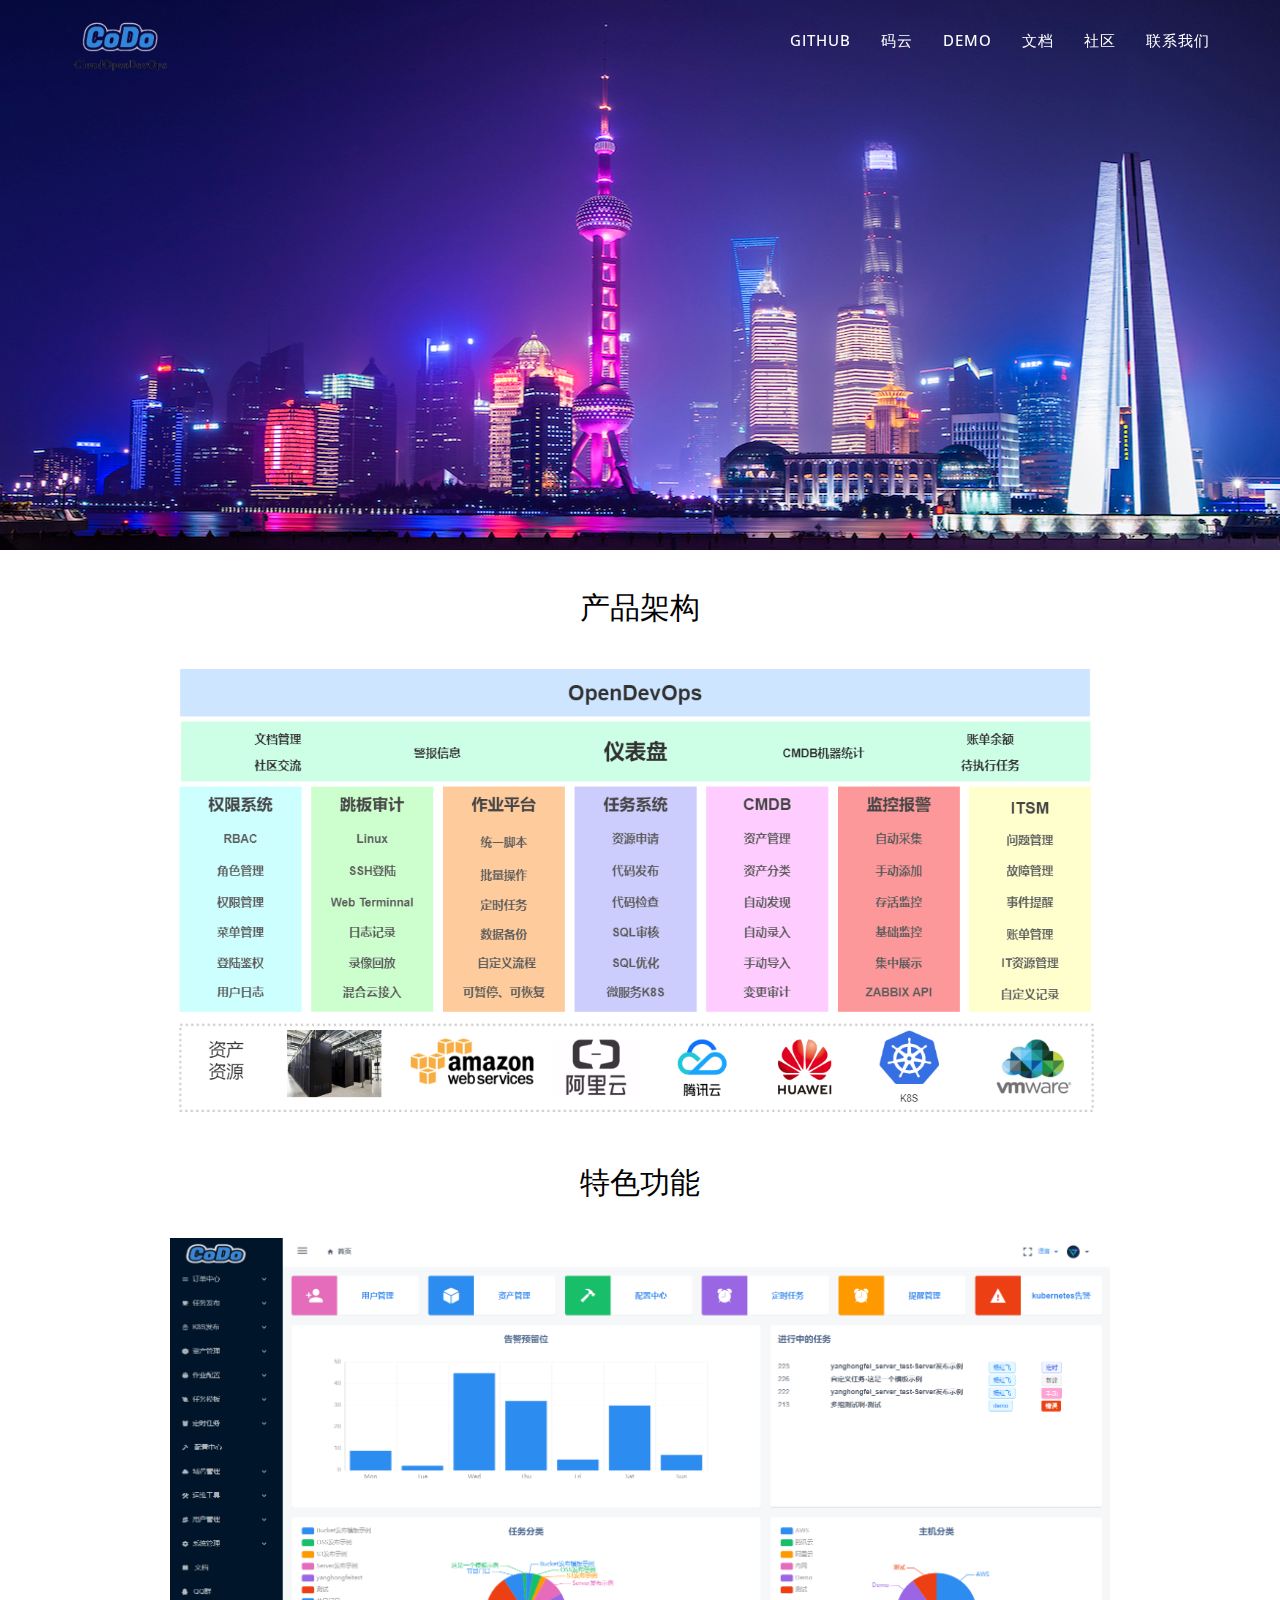
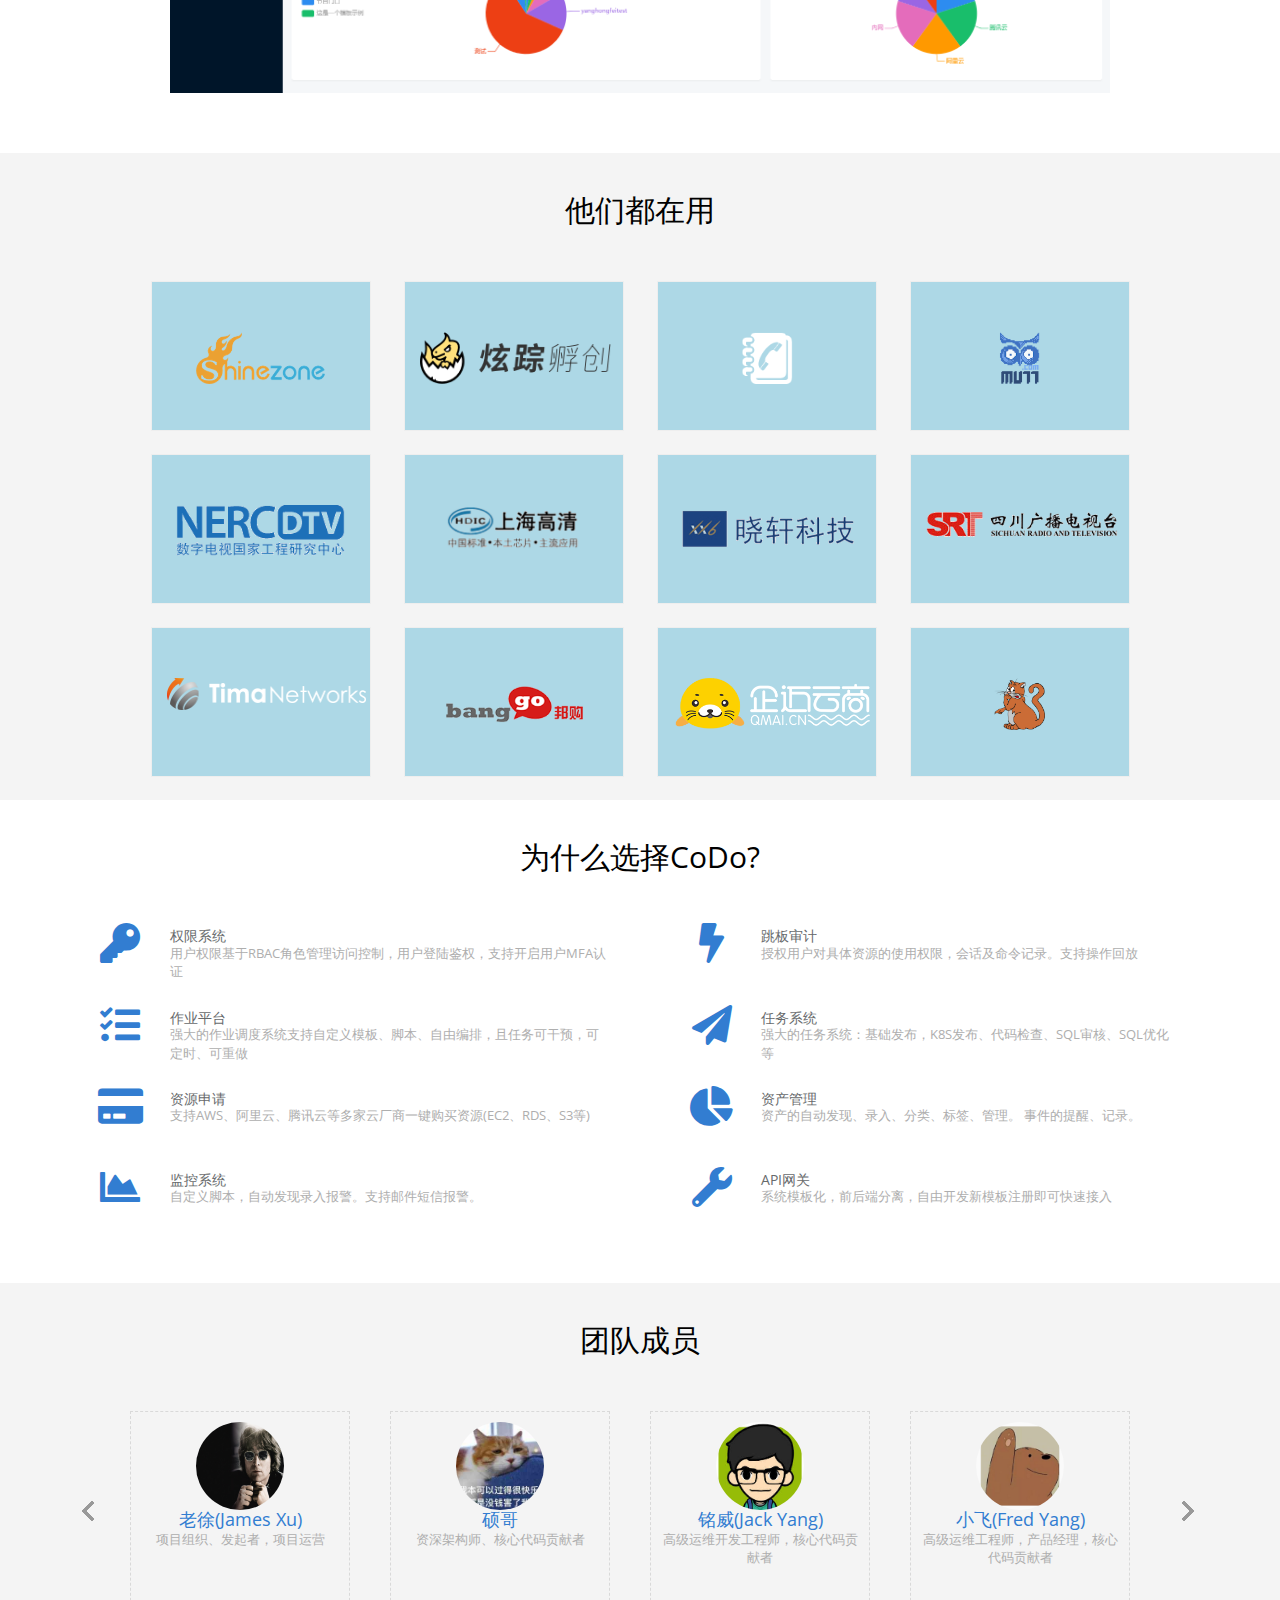
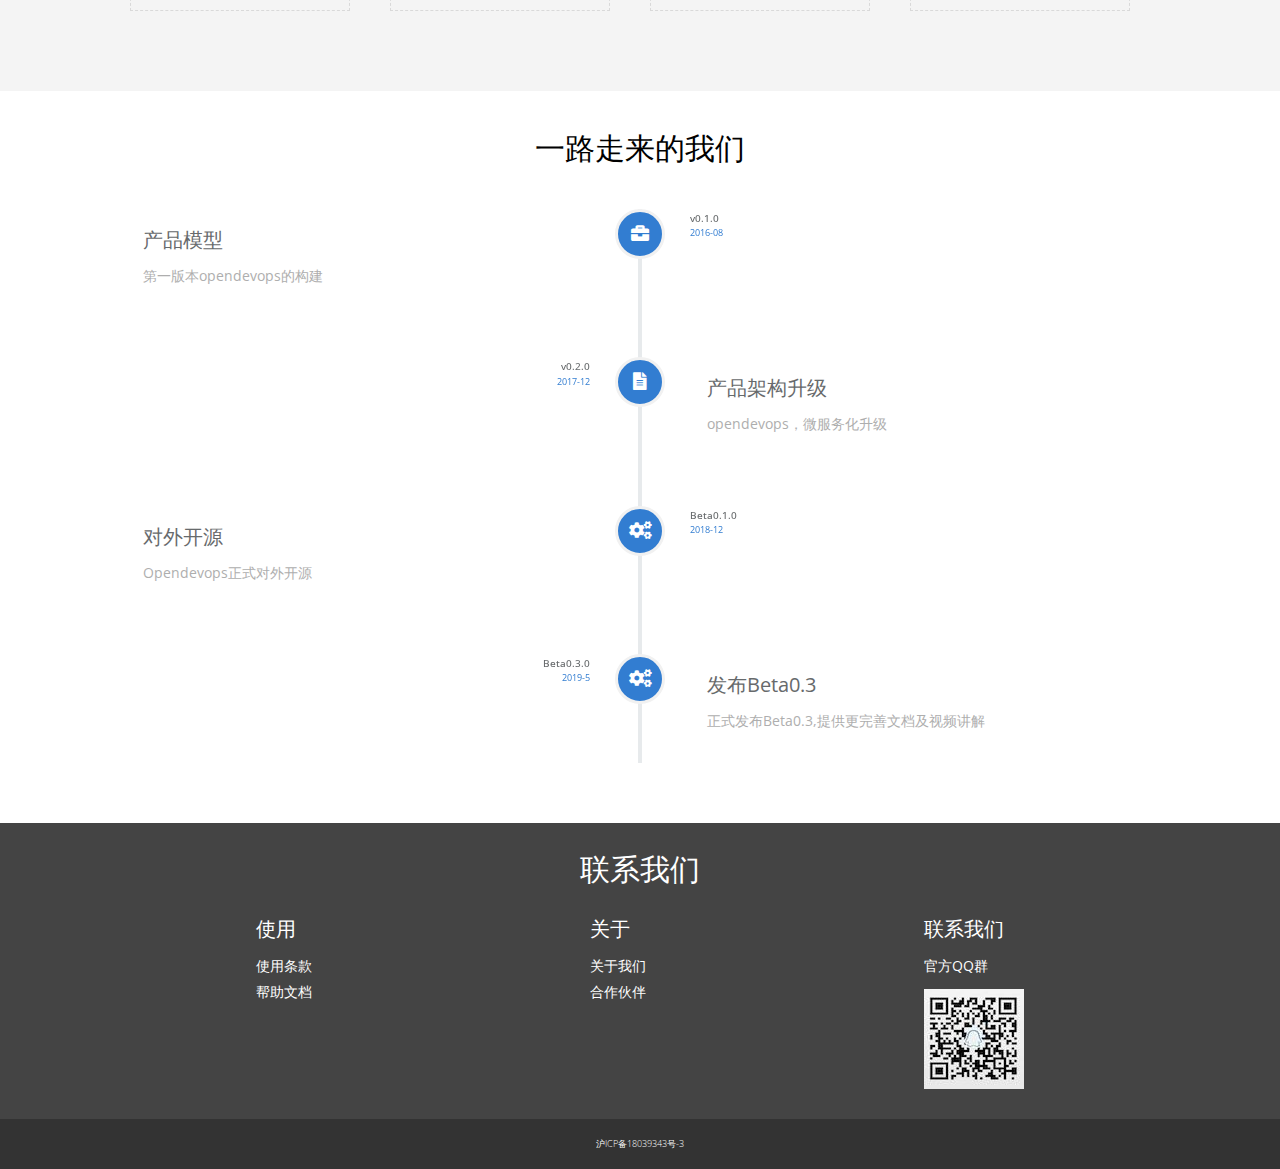
<file: index.html>
<!DOCTYPE html>
<html>
	<head>
		<meta charset="UTF-8">
		<meta http-equiv="content-type" content="text/html"/>
		<meta http-equiv="X-UA-Compatible" content="IE=Edge,chrome=1">
		<meta name="keywords" content="CODO, opendevops">
		<meta name="viewport" content="width=device-width, initial-scale=1">
		<link rel="shortcut icon" href='./images/favicon.ico' type="image/x-icon"/>
		<link rel="bookmark" href='./images/favicon.ico' type="image/x-icon"/>

		<title>CoDo</title>

		<link rel="stylesheet" href="./css/bootstrap.min.css" />
		<link rel="stylesheet" href="./css/font-awesome.min.css" />
		<link rel="stylesheet" href="./css/all.min.css" />
		<link rel="stylesheet" href="./css/base.css" />
        <link rel="stylesheet" href="./css/header.css">
		<link rel="stylesheet" href="./css/style.css" />
        <link rel="stylesheet" href="./css/footer.css">
        <script>
            let _hmt = _hmt || [];
            (function() {
                let hm = document.createElement("script");
                hm.src = "https://hm.baidu.com/hm.js?0196d78a92d9b0ae775db59538ab7f50";
                let s = document.getElementsByTagName("script")[0];
                s.parentNode.insertBefore(hm, s);
            })();
        </script>

	</head>

	<body>
        <header id="header"></header>
        <!--产品架构-->
        <section id="framework" class="text-center">
            <h1>产品架构</h1>
            <a href="https://raw.githubusercontent.com/opendevops-cn/opendevops/master/docs/source/_static/images/project_arch.png" target="_blank">
            	<img src="./images/framework.png"/>
            </a>
            
        </section>        
        <!--特色功能-->
		<section id="features" class="text-center" >
            <h1>特色功能</h1>
            <a href="https://raw.githubusercontent.com/opendevops-cn/opendevops/master/docs/source/_static/images/codo_index.png" target="_blank">
            	<img src="./images/feature_beta0.3.png"/>
            </a>
		</section>
        <!--合作伙伴-->
		<section id="customer" class="gray-section team">
        	    <div class="container">
        	        <div class="row m-b-lg">
        	            <div class="col-lg-12 text-center">
        	                <h1>他们都在用</h1>
        	            </div>
        	        </div>   
        	        <div class="row text-center" >
        	            <div class="col-sm-3">
                            <div class="col-md-12 case-case-one">
                            <div class="content-wrap">
                                <div class="entry-title featured-image">
                                    <p style=" font-size:  22px;color:  white;margin-bottom: 10px;margin-top: 20px;">
                                        炫踪网络
                                    </p>
                                    <p class="fs12 tl" style=" color: white;padding: 0 15px;margin-top: 0px;inline-size: unset;">
                                       全球领先的游戏开发商&发行商
                                    </p>
                                </div>
                            </div>
                            <div class="col-md-12 case-case-two">
                                <img src="./images/shinezone.png" class="case-case-image">
                            </div>
                        </div>
                    </div>
        	            <div class="col-sm-3">
        	                <div class="col-md-12 case-case-one">
                            <div class="content-wrap">
                                <div class="entry-title featured-image">
                                    <p style=" font-size:  22px;color:  white;margin-bottom: 10px;margin-top: 20px;">
                                        炫踪孵创
                                    </p>
                                    <p class="fs12 tl" style=" color: white;padding: 0 15px;margin-top: 0px;inline-size: unset;">
                                       专注于游戏研发、孵化和发行业务
                                    </p>
                                </div>
                            </div>
                            <div class="col-md-12 case-case-two">
                                <img src="./images/szfuchuang.png" class="case-case-image">
                            </div>
                        </div>
	                </div>
        	            <div class="col-sm-3">
        	                <div class="col-md-12 case-case-one">
        	                    <div class="content-wrap">
        	                        <div class="entry-title featured-image">
        	                            <p class="fs22" style="color:  white;margin-bottom: 10px;margin-top: 20px;">
        	                                到源
        	                            </p>
        	                            <p class="fs12 tl" style="color: white;padding: 0 15px;margin-top: 0px;inline-size: unset;">
        	                                到源(上海)网络科技有限公司
        	                            </p>
        	                        </div>
        	                    </div>
        	                    <div class="col-md-12 case-case-two">
        	                        <img src="./images/daoyuan.png" class="case-case-image">
        	                    </div>
        	                </div>
        	            </div>
        	            <div class="col-sm-3">
        	                <div class="col-md-12 case-case-one">
        	                    <div class="content-wrap">
        	                        <div class="entry-title featured-image">
        	                            <p style=" font-size:  22px;color:  white;margin-bottom: 10px;margin-top: 20px;">
        	                                木七七
        	                            </p>
        	                            <p style="
        	                               font-size: 12px;color: white;text-align: left;padding: 0 15px;margin-top: 0px;inline-size: unset;">
        	                                致力于为世界带来有趣和创新的手机游戏
        	                            </p>
        	                        </div>
        	                    </div>
        	                    <div class="col-md-12 case-case-two">
        	                        <img src="./images/m77.png" class="case-case-image">
        	                    </div>
        	                </div>
        	            </div>         
	            </div>
	            <div class="row text-center">
                    <div class="col-sm-3">
                        <div class="col-md-12 case-case-one">
                        <div class="content-wrap">
                            <div class="entry-title featured-image">
                                <p style=" font-size:  22px;color:  white;margin-bottom: 10px;margin-top: 20px;">
                                    NERC DTV
                                </p>
                                <p class="fs12 tl" style=" color: white;padding: 0 15px;margin-top: 0px;inline-size: unset;">
                                   主要研究开发未来数字电视共性技术、数字电视知识产权管理和授权、数字电视发展规划研究和咨询以及数字电视国家标准应用推广
                                </p>
                            </div>
                        </div>
                        <div class="col-md-12 case-case-two">
                            <img src="./images/nerc.gif" class="case-case-image">
                        </div>
                    </div>
                </div>
                    <div class="col-sm-3">
                        <div class="col-md-12 case-case-one">
                        <div class="content-wrap">
                            <div class="entry-title featured-image">
                                <p style=" font-size:  22px;color:  white;margin-bottom: 10px;margin-top: 20px;">
                                    上海高清
                                </p>
                                <p class="fs12 tl" style=" color: white;padding: 0 15px;margin-top: 0px;inline-size: unset;">
                                  致力于为中国广电行业提供最优质的数字电视芯片及系统解决方案
                                </p>
                            </div>
                        </div>
                        <div class="col-md-12 case-case-two">
                            <img src="./images/hdic.png" class="case-case-image">
                        </div>
                    </div>
                </div>
                    <div class="col-sm-3">
                        <div class="col-md-12 case-case-one">
                            <div class="content-wrap">
                                <div class="entry-title featured-image">
                                    <p class="fs22" style="color:  white;margin-bottom: 10px;margin-top: 20px;">
                                        晓轩科技
                                    </p>
                                    <p class="fs12 tl" style="color: white;padding: 0 15px;margin-top: 0px;inline-size: unset;">
                                        一家从事数据高可用性、安全性管理、审计、研究与开发的高科技企业
                                    </p>
                                </div>
                            </div>
                            <div class="col-md-12 case-case-two">
                                <img src="./images/xiaoxuan.png" class="case-case-image">
                            </div>
                        </div>
                    </div>
                    <div class="col-sm-3">
                            <div class="col-md-12 case-case-one">
                                <div class="content-wrap">
                                    <div class="entry-title featured-image">
                                        <p style=" font-size:  22px;color:  white;margin-bottom: 10px;margin-top: 20px;">
                                            四川广播电视台
                                        </p>
                                        <p style="
                                           font-size: 12px;color: white;text-align: left;padding: 0 15px;margin-top: 0px;inline-size: unset;">
                                            唯一官方网站,大型网络互动平台,四川门户网站,视频第一播放平台
                                        </p>
                                    </div>
                                </div>
                                <div class="col-md-12 case-case-two">
                                    <img src="./images/scgb.png" class="case-case-image">
                                </div>
                            </div>
                        </div>       
                </div>

                <div class="row text-center">
                        <div class="col-sm-3">
                                <div class="col-md-12 case-case-one">
                                <div class="content-wrap">
                                    <div class="entry-title featured-image">
                                        <p style=" font-size:  22px;color:  white;margin-bottom: 10px;margin-top: 20px;">
                                            钛马
                                        </p>
                                        <p class="fs12 tl" style=" color: white;padding: 0 15px;margin-top: 0px;inline-size: unset;">
                                           让每一辆车都联网移动出行时代的新思路
                                        </p>
                                    </div>
                                </div>
                                <div class="col-md-12 case-case-two">
                                    <img src="./images/timanetworks.png" class="case-case-image">
                                </div>
                            </div>
                        </div> 
                        <div class="col-sm-3">
                            <div class="col-md-12 case-case-one">
                            <div class="content-wrap">
                                <div class="entry-title featured-image">
                                    <p style=" font-size:  22px;color:  white;margin-bottom: 10px;margin-top: 20px;">
                                        邦购网
                                    </p>
                                    <p class="fs12 tl" style=" color: white;padding: 0 15px;margin-top: 0px;inline-size: unset;">
                                        年轻人的时尚有范购物平台，整合全球有生活态度的时尚有范品牌
                                    </p>
                                </div>
                            </div>
                            <div class="col-md-12 case-case-two">
                                <img src="./images/mbshop_new_logo2.png" class="case-case-image">
                            </div>
                        </div>
                    </div> 
                    <div class="col-sm-3">
                        <div class="col-md-12 case-case-one">
                        <div class="content-wrap">
                            <div class="entry-title featured-image">
                                <p style=" font-size:  22px;color:  white;margin-bottom: 10px;margin-top: 20px;">
                                    企迈云商
                                </p>
                                <p class="fs12 tl" style=" color: white;padding: 0 15px;margin-top: 0px;inline-size: unset;">
                                    以小程序服务为入口，基于会员营销、扫码点单、预约下单、扫码购、到店提、自营外卖及丰富的营销玩法等应用场景
                                </p>
                            </div>
                        </div>
                        <div class="col-md-12 case-case-two">
                            <img src="./images/qmai.png" class="case-case-image">
                        </div>
                    </div>
                </div>
                <div class="col-sm-3">
                        <div class="col-md-12 case-case-one">
                        <div class="content-wrap">
                            <div class="entry-title featured-image">
                                <p style=" font-size:  22px;color:  white;margin-bottom: 10px;margin-top: 20px;">
                                    More
                                </p>
                                <p class="fs12 tl" style=" color: white;padding: 0 15px;margin-top: 0px;inline-size: unset;">
                                    More.....
                                </p>
                            </div>
                        </div>
                        <div class="col-md-12 case-case-two">
                            <img src="./images/more.png" class="case-case-image">
                        </div>
                    </div>
                </div> 
                
                </div>
	        </div>
		</section>
        <!--细节描述-->
		<section class="features describe">
        	    <div class="container">
        	        <div class="row">
        	            <div class="col-lg-12 text-center">
        	                <h1>为什么选择CoDo?</h1>
        	            </div>
        	        </div>
        	        <div class="systems left">
        	            <i class="fa fa-key big-icon pull-left"></i>
        	            <div class="details">
        	                <h2>权限系统</h2>        	                
        	                <p>用户权限基于RBAC角色管理访问控制，用户登陆鉴权，支持开启用户MFA认证</p>
        	            </div>
        	       </div>
         	    <div class="systems right">
         	        <i class="fa fa-bolt big-icon pull-left"></i>
        	            <div class="details">
        	                <h2>跳板审计</h2>       	               
        	                <p>授权用户对具体资源的使用权限，会话及命令记录。支持操作回放</p>
        	            </div>
        	         </div>
        	         <div class="systems left">
                    <i class="fa fa-tasks big-icon pull-left"></i>
                        <div class="details">
                            <h2>作业平台</h2>                          
                            <p>强大的作业调度系统支持自定义模板、脚本、自由编排，且任务可干预，可定时、可重做</p>
                        </div>
                 </div>
        	        <div class="systems right">
        	            <i class="fa fa-send big-icon pull-left"></i>
        	            <div class="details">
        	                <h2>任务系统</h2>
        	                <p>强大的任务系统：基础发布，K8S发布、代码检查、SQL审核、SQL优化等</p>
        	            </div>
        	        </div>
        	        	<div class="systems left">  
        	        	    <i class="fa fa-credit-card big-icon pull-left"></i>
        	            <div class="details">
        	                <h2>资源申请</h2>
        	                <p>支持AWS、阿里云、腾讯云等多家云厂商一键购买资源(EC2、RDS、S3等)</p>
        	            </div>
        	        </div>
        	        <div class="systems right">
                        <i class="fa fa-pie-chart big-icon pull-left"></i>
                    <div class="details">
                        <h2>资产管理</h2>
                        <p>资产的自动发现、录入、分类、标签、管理。 事件的提醒、记录。</p>
                    </div>
                 </div>
        	        <div class="systems left">
        	            <i class="fa fa-area-chart big-icon pull-left"></i>
                    <div class="details">
                        <h2>监控系统</h2>
                        <p>自定义脚本，自动发现录入报警。支持邮件短信报警。</p>
                    </div>
                 </div>
                 <div class="systems right">
                        <i class="fa fa-wrench big-icon pull-left"></i>
                    <div class="details">
                        <h2>API网关</h2>
                        <p>系统模板化，前后端分离，自由开发新模板注册即可快速接入</p>
                    </div>
                 </div>
        	    </div>
		</section>
        <!--团队成员-->
		<section id="team" class="team gray-section pb80">
        	    <div class="container">
        	    		<div class="row m-b-lg">
                      <div class="col-lg-12 text-center">
                          <h1>团队成员</h1>
                      </div>
        	        </div>
        	        <div class="team-member">
        	            <div class="team-scroll">
        	            	  <span class="prev"></span>
        	            	  <span class="next"></span>
        	            	  <div class="team-list">
        	            	      <ul>
        	            	          <li>
        	            	               <img src="./images/xuzong.png" class="img-responsive img-circle img-small" alt="">
                                    <h4><span class="navy">老徐(James Xu)</span> </h4>
                                    <p>项目组织、发起者，项目运营</p> 
        	            	          </li>
        	            	          <li>
        	            	              <img src="./images/shenshuo.jpg" class="img-responsive img-circle img-small" alt="">
                                    <h4><span class="navy">硕哥</span> </h4>
                                    <p>资深架构师、核心代码贡献者</p>
        	            	          </li>
        	            	          <li>
        	            	              <img src="./images/head3.jpeg" class="img-responsive img-circle img-small" alt="">
                                   <h4><span class="navy">铭威(Jack Yang)</span></h4>
                                   <p>高级运维开发工程师，核心代码贡献者</p>    
        	            	          </li>
                                      <li>
        	            	              <img src="./images/hongfei.png" class="img-responsive img-circle img-small" alt="">
                                    <h4><span class="navy">小飞(Fred Yang)</span></h4>
                                    <p>高级运维工程师，产品经理，核心代码贡献者</p>
        	            	          </li>
        	            	          <li>
        	            	              <img src="./images/head8.jpeg" class="img-responsive img-circle img-small" alt="">
                                    <h4><span class="navy">智哥</span></h4>
                                    <p>资深运维工程师，项目部署、文档规范制定</p>
        	            	          </li>
        	            	          <li>
        	            	                <img src="./images/head1.jpg" class="img-responsive img-circle img-small" alt="">
                                    <h4><span class="navy">博哥</span></h4>
                                    <p>平台测试、文档编写</p></li>
        	            	          <li>
        	            	                <img src="./images/yongnan.jpg" class="img-responsive img-circle img-small" alt="">
                                    <h4><span class="navy">勇男</span></h4>
                                    <p>平台测试、项目运营</p>
        	            	          </li>
        	            	          <li>
        	            	              <img src="./images/head.jpeg" class="img-responsive img-circle img-small" alt="">
                                    <h4><span class="navy">Jessica</span></h4>
                                    <p>前端程序员、代码配置管理</p>
        	            	          </li>
                                      <li>
        	            	              <img src="./images/chuyu.jpg" class="img-responsive img-circle img-small" alt="">
                                    <h4><span class="navy">春雨</span></h4>
                                    <p>高级运维工程师、平台测试、文档编写</p>
        	            	          </li>
                                      <li>
        	            	              <img src="./images/ops-coffee.png" class="img-responsive img-circle img-small" alt="">
                                    <h4><span class="navy">ops-coffee</span></h4>
                                    <p>神秘大佬、运维咖啡吧、一杯咖啡、轻松运维</p>
        	            	          </li>
                                      <li>
                                              <img src="./images/laowang.jpg" class="img-responsive img-circle img-small" alt="">
                                    <h4><span class="navy">老王(Deniss.Wang)</span></h4>
                                    <p>OP Guru, BBS、AWS模块贡献者</p>
                                          </li>
        	            	      </ul>
        	            	  </div>
        	            </div>
        	        </div>
        	    </div>
		</section>
		<!--时间线-->
		<section class="timeline ">
        	    <div class="container">
                <div class="row">
                  <div class="col-lg-12 text-center">
                    <h1>一路走来的我们</h1>
                  </div>
                </div>
                <div class="row features-block">
                  <div class="col-lg-12">
                    <div id="vertical-timeline" class="vertical-container light-timeline center-orientation">
                          <div class="vertical-timeline-block">
                            <div class="vertical-timeline-icon navy-bg">
                               <i class="fa fa-briefcase"></i>
                            </div>
            
                            <div class="vertical-timeline-content">
                               <h2>产品模型</h2>
                               <p>第一版本opendevops的构建</p>
                               <span class="vertical-date"> v0.1.0 <br> <small>2016-08</small> </span>
                            </div>
                           </div>
	
                          <div class="vertical-timeline-block">
                            <div class="vertical-timeline-icon navy-bg">
                               <i class="fa fa-file-alt"></i>
                            </div>
                            <div class="vertical-timeline-content">
                               <h2>产品架构升级</h2>
                               <p>opendevops，微服务化升级</p>
                               <span class="vertical-date"> v0.2.0 <br> <small>2017-12</small> </span>
                            </div>
                          </div>
	
                          <div class="vertical-timeline-block">
                              <div class="vertical-timeline-icon navy-bg">
                                  <i class="fa fa-cogs"></i>
                              </div>
            
                              <div class="vertical-timeline-content">
                                  <h2>对外开源</h2>
                                  <p>Opendevops正式对外开源</p>
                                  <span class="vertical-date"> Beta0.1.0 <br> <small>2018-12</small> </span>
                              </div>
                          </div>
                          <div class="vertical-timeline-block">
                              <div class="vertical-timeline-icon navy-bg">
                                  <i class="fa fa-cogs"></i>
                              </div>

                              <div class="vertical-timeline-content">
                                  <h2>发布Beta0.3</h2>
                                  <p>正式发布Beta0.3,提供更完善文档及视频讲解</p>
                                  <span class="vertical-date"> Beta0.3.0 <br> <small>2019-5</small> </span>
                              </div>
                          </div>
                  </div>
	       </div>
	     </div>
	        </div>		
		</section>

        <footer id="footer"></footer>
	
		<script src="./js/jquery-2.1.1.js"></script>
		<script src="./js/bootstrap.min.js"></script>
		<script src="./js/team-member.js"></script>
        <script>
            $("#header").load("header.html");
            $('#footer').load('footer.html');
            $(window).scroll(() => {
                let scroll=document.documentElement.scrollTop;
                let top=$("#header>.navbar-wrapper>.navbar-fixed-top");
                if(scroll>=520){
                    top.css('backgroundColor','#327dd1')
                }else{
                    top.css('backgroundColor','transparent')
                }
            })
        </script>
	</body>
</html>
</file>
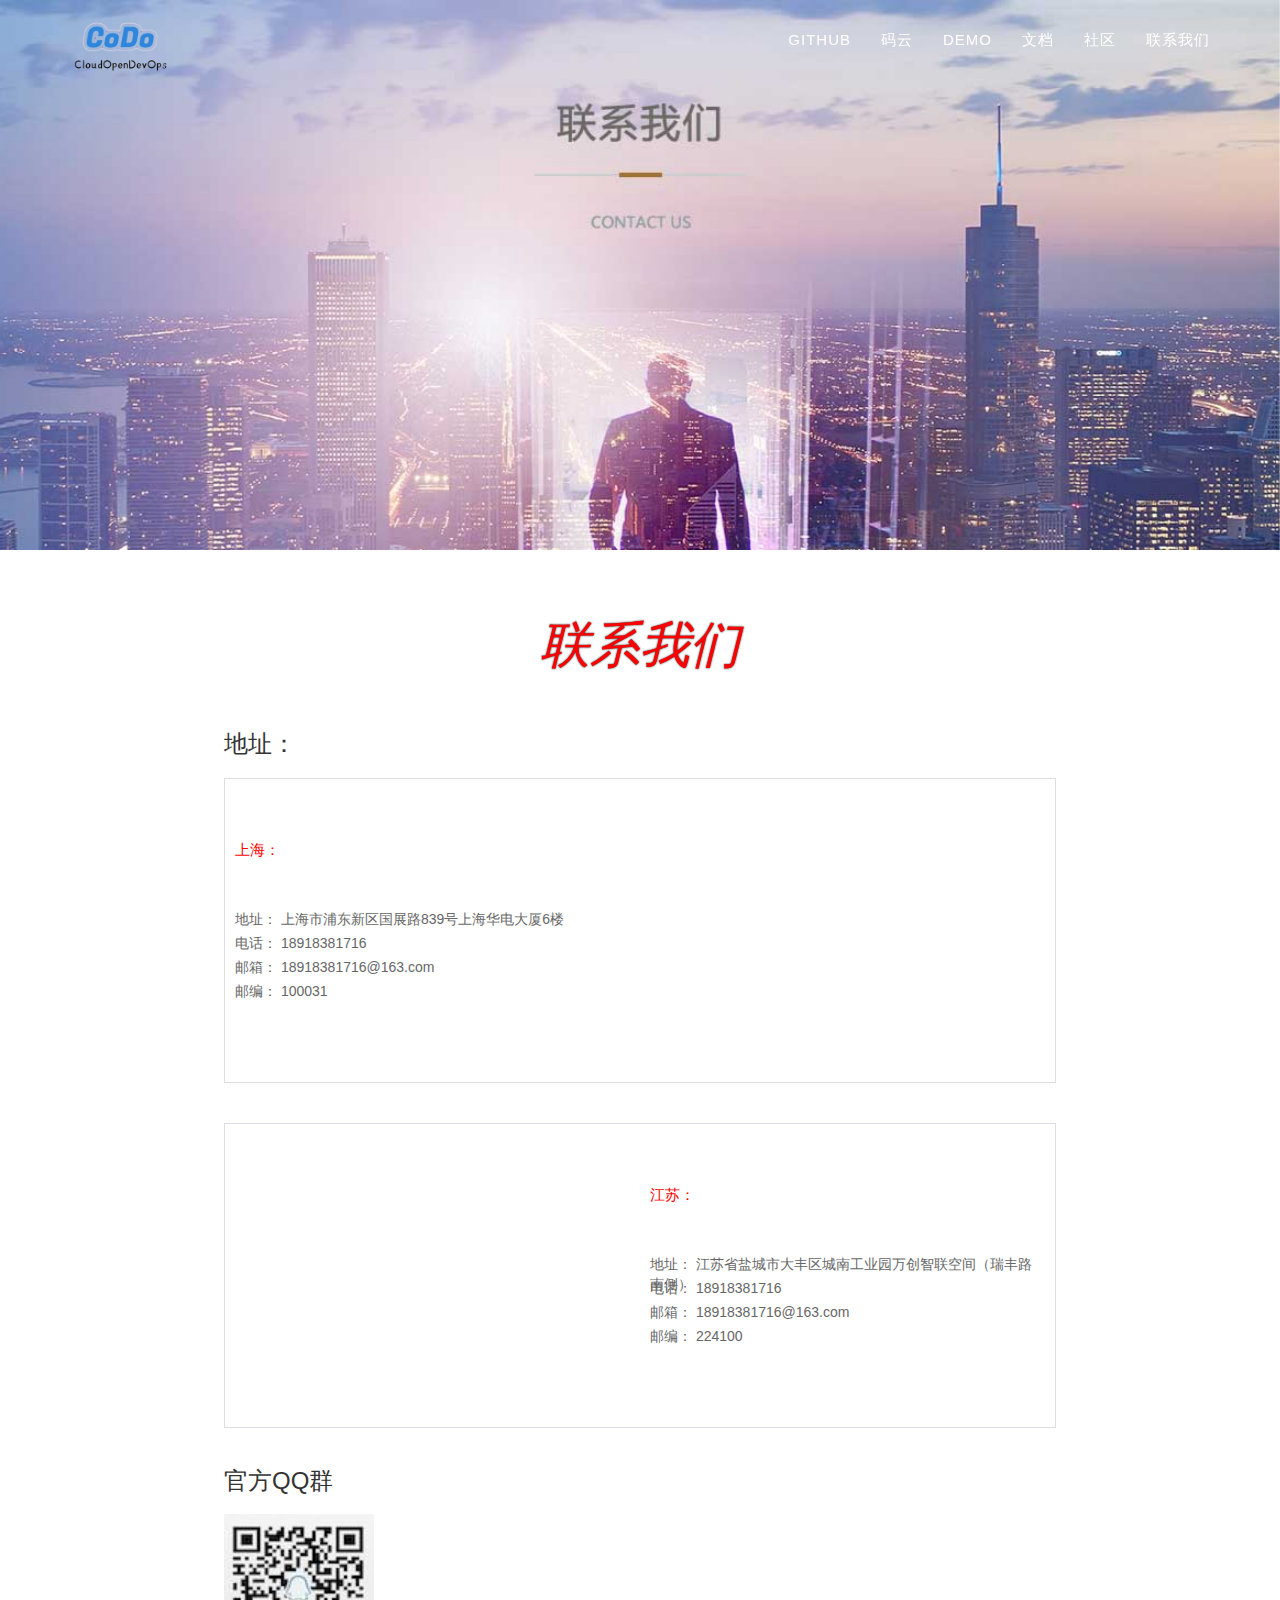
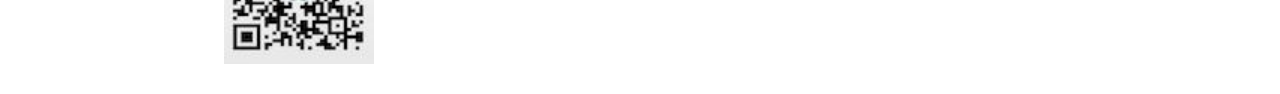
<file: contact.html>
<!DOCTYPE html>
<html>
<head>
    <meta charset="UTF-8">
    <meta name="viewport" content="width=device-width,initial-scale=1.0,maximum-scale=1.0"/>
    <meta http-equiv="X-UA-Compatible" content="IE=Edge,chrome=1" />
    <link rel="shortcut icon" href='./images/favicon.ico' type="image/x-icon"/>
    <link rel="bookmark" href='./images/favicon.ico' type="image/x-icon"/>

    <title>CoDo</title>

    <link rel="stylesheet" href="./css/bootstrap.min.css" />
    <link rel="stylesheet" href="./css/font-awesome.min.css" />
    <link rel="stylesheet" href="./css/all.min.css" />
    <link rel="stylesheet" href="./css/base.css" />
    <link rel="stylesheet" href="./css/header.css">
    <link rel="stylesheet" href="./css/footer.css">
    <link rel="stylesheet" href="./css/contact.css" />

</head>
<body>
    <header id="header"></header>
    <div class="main-body">
        <div class="pro_model1" id="contact">
            <div class="layout wow bounceInRight" data-wow-delay='0.5s'>
                <div class="model_title">
                    <i>联系我们</i>
                </div>
                <div class="contact_us">
                    <h3>地址：</h3>
                    <div class="contact_item">
                        <div class="contact_detail fl">
                            <div class="contact_desc">上海：</div>
                            <p>
                                <strong>地址：</strong>
                                <span>上海市浦东新区国展路839号上海华电大厦6楼</span>
                            </p>
                            <p>
                                <strong>电话：</strong>
                                <span>18918381716</span>
                            </p>
                            <p>
                                <strong>邮箱：</strong>
                                <span>18918381716@163.com</span>
                            </p>
                            <p>
                                <strong>邮编：</strong>
                                <span>100031</span>
                            </p>
                        </div>
                        <div class="contact_map" id="map_sh">

                        </div>
                    </div>
                    <div class="contact_item">
                        <div class="contact_map" id="map_js">

                        </div>
                        <div class="contact_detail fl">
                            <div class="contact_desc">江苏：</div>
                            <p>
                                <strong>地址：</strong>
                                <span>江苏省盐城市大丰区城南工业园万创智联空间（瑞丰路南侧）</span>
                            </p>
                            <p>
                                <strong>电话：</strong>
                                <span>18918381716</span>
                            </p>
                            <p>
                                <strong>邮箱：</strong>
                                <span>18918381716@163.com</span>
                            </p>
                            <p>
                                <strong>邮编：</strong>
                                <span>224100</span>
                            </p>
                        </div>

                    </div>
                </div>
            </div>
        </div>
    </div>
    <footer>
        <div class="layout">
            <h3>官方QQ群</h3>
            <img src="./images/opendevops-qq.jpeg" alt="">
        </div>
    </footer>

<script src="./js/jquery.min.js"></script>
<script src="http://api.map.baidu.com/api?key=&v=1.1&services=true"></script>
<script src="./js/map_sh.js"></script>
<script src="./js/map_js.js"></script>
<script>
    $("#header").load("header.html");
    $('#footer').load('footer.html');
    $(window).scroll(() => {
        let scroll=document.documentElement.scrollTop;
        let top=$("#header>.navbar-wrapper>.navbar-fixed-top");
        if(scroll>=520){
            top.css('backgroundColor','#327dd1')
        }else{
            top.css('backgroundColor','transparent')
        }
    })
</script>

</body>
</file>
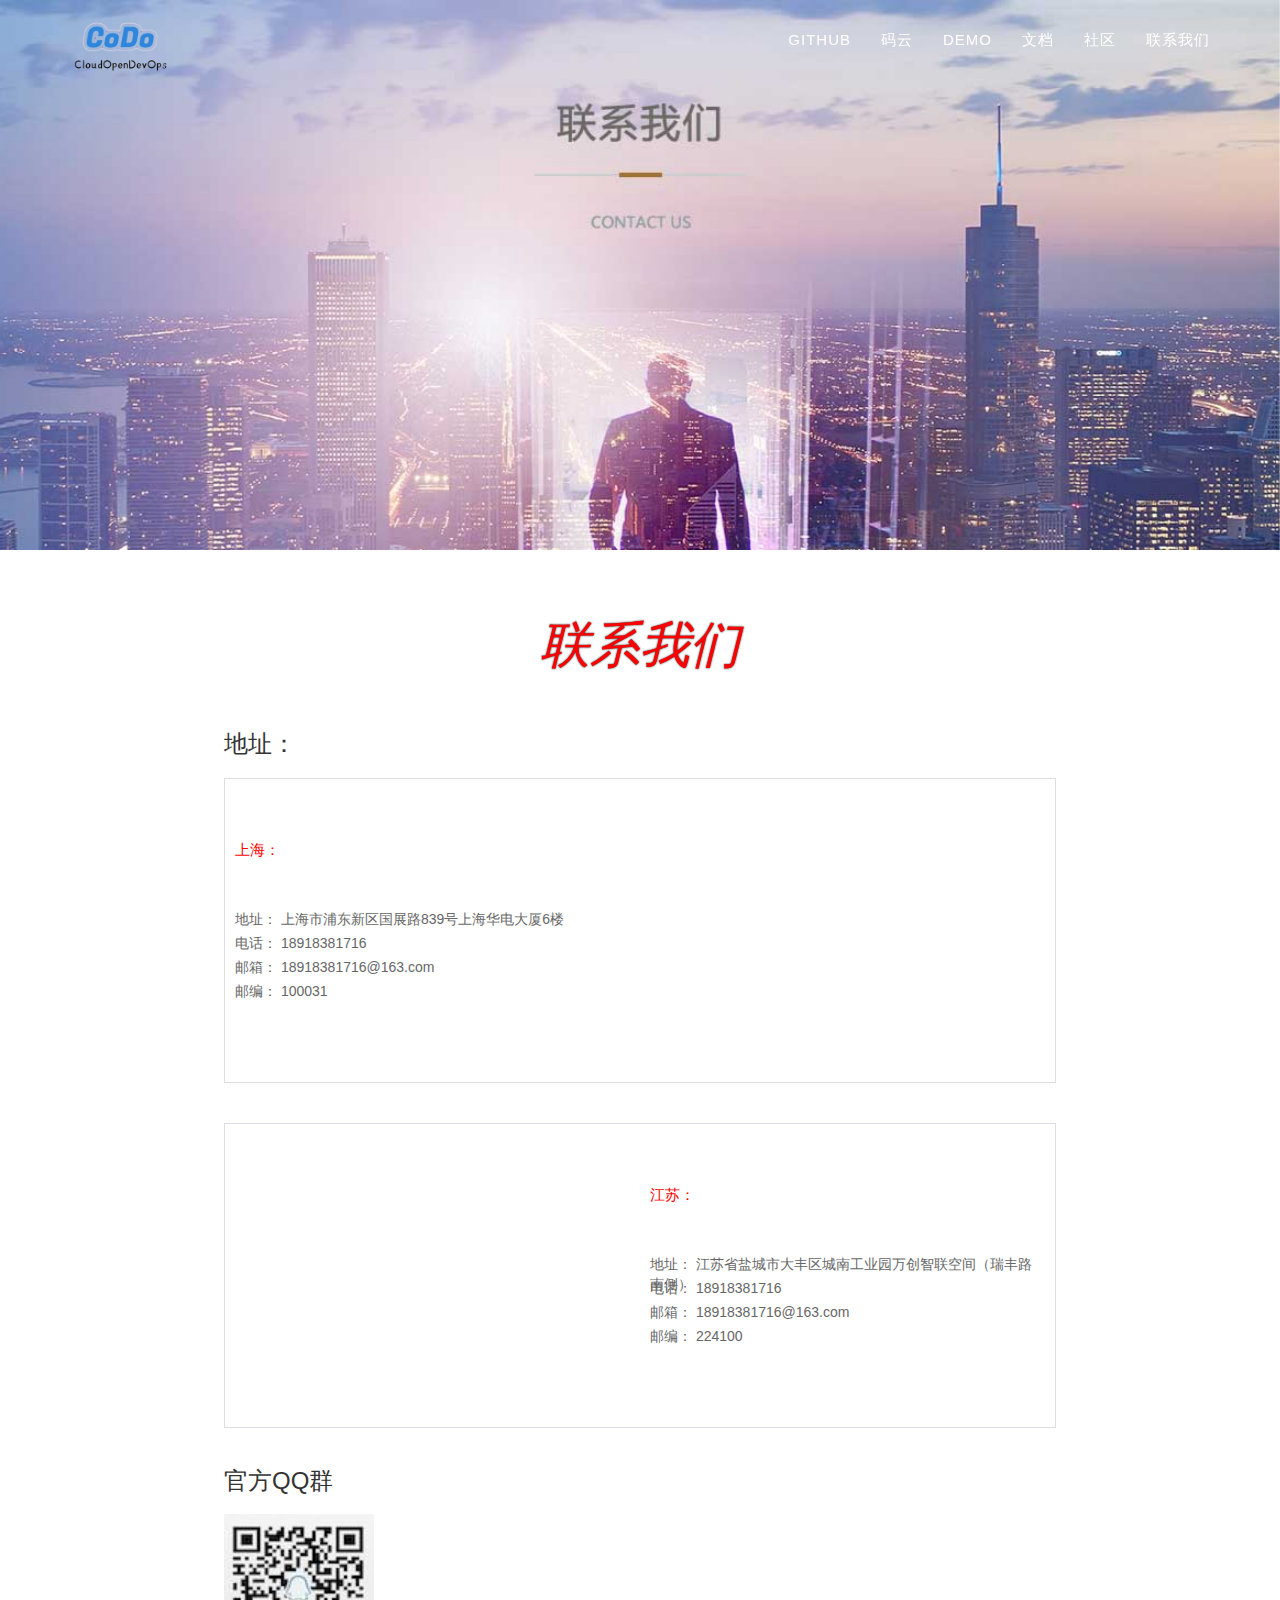
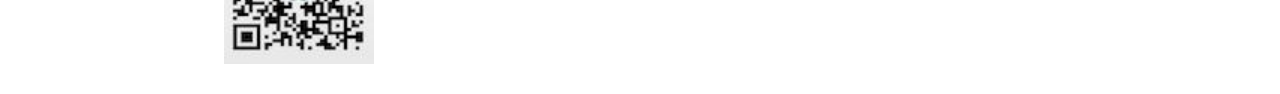
<file: html/contact.html>
<!DOCTYPE html>
<html>
<head>
    <meta charset="UTF-8">
    <meta name="viewport" content="width=device-width,initial-scale=1.0,maximum-scale=1.0"/>
    <meta http-equiv="X-UA-Compatible" content="IE=Edge,chrome=1" />
    <link rel="shortcut icon" href='../images/favicon.ico' type="image/x-icon"/>
    <link rel="bookmark" href='../images/favicon.ico' type="image/x-icon"/>

    <title>CoDo</title>

    <link rel="stylesheet" href="../css/bootstrap.min.css" />
    <link rel="stylesheet" href="../css/font-awesome.min.css" />
    <link rel="stylesheet" href="../css/all.min.css" />
    <link rel="stylesheet" href="../css/base.css" />
    <link rel="stylesheet" href="../css/header.css">
    <link rel="stylesheet" href="../css/footer.css">
    <link rel="stylesheet" href="../css/contact.css" />

</head>
<body>
    <header id="header"></header>
    <div class="main-body">
        <div class="pro_model1" id="contact">
            <div class="layout wow bounceInRight" data-wow-delay='0.5s'>
                <div class="model_title">
                    <i>联系我们</i>
                </div>
                <div class="contact_us">
                    <h3>地址：</h3>
                    <div class="contact_item">
                        <div class="contact_detail fl">
                            <div class="contact_desc">上海：</div>
                            <p>
                                <strong>地址：</strong>
                                <span>上海市浦东新区国展路839号上海华电大厦6楼</span>
                            </p>
                            <p>
                                <strong>电话：</strong>
                                <span>18918381716</span>
                            </p>
                            <p>
                                <strong>邮箱：</strong>
                                <span>18918381716@163.com</span>
                            </p>
                            <p>
                                <strong>邮编：</strong>
                                <span>100031</span>
                            </p>
                        </div>
                        <div class="contact_map" id="map_sh">

                        </div>
                    </div>
                    <div class="contact_item">
                        <div class="contact_map" id="map_js">

                        </div>
                        <div class="contact_detail fl">
                            <div class="contact_desc">江苏：</div>
                            <p>
                                <strong>地址：</strong>
                                <span>江苏省盐城市大丰区城南工业园万创智联空间（瑞丰路南侧）</span>
                            </p>
                            <p>
                                <strong>电话：</strong>
                                <span>18918381716</span>
                            </p>
                            <p>
                                <strong>邮箱：</strong>
                                <span>18918381716@163.com</span>
                            </p>
                            <p>
                                <strong>邮编：</strong>
                                <span>224100</span>
                            </p>
                        </div>

                    </div>
                </div>
            </div>
        </div>
    </div>
    <footer>
        <div class="layout">
            <h3>官方QQ群</h3>
            <img src="../images/opendevops-qq.jpeg" alt="">
        </div>
    </footer>

<script src="../js/jquery.min.js"></script>
<script src="http://api.map.baidu.com/api?key=&v=1.1&services=true"></script>
<script src="../js/map_sh.js"></script>
<script src="../js/map_js.js"></script>
<script>
    $("#header").load("header.html");
    $('#footer').load('footer.html');
    $(window).scroll(() => {
        let scroll=document.documentElement.scrollTop;
        let top=$("#header>.navbar-wrapper>.navbar-fixed-top");
        if(scroll>=520){
            top.css('backgroundColor','#327dd1')
        }else{
            top.css('backgroundColor','transparent')
        }
    })
</script>

</body>
</file>
<file: css/base.css>
body,h1,h2,h3,h4,h5,h6,i,p,pre,ul,dl,dd,ol,form,input,th,td,select,strong{
	font-weight: normal;
	padding: 0;
	margin: 0;
	border: 0;
}
body{
	min-width: 1000px;
	overflow-x: hidden;
}
ol,li,ul,dt,dd{
	list-style: none;
}
table{
	border-collapse: collapse;
	border-spacing: 0;
}
img{
	vertical-align: middle;
	border: none;
}
a {
	text-decoration: none;
	-webkit-tap-highlight-color: rgba(0, 0, 0, 0); 
	background-color:transparent;
	outline: none;
}
a:hover {
	text-decoration: none; 
	outline: none;
}  
a:active,a:hover{
	outline: 0;
}
.clearfix::before,.clearfix::after{
	content: '';
	display: block;
	clear: both;
	height: 0;
	line-height: 0;
	visibility: hidden;	
}
.fl{
	float: left;
}
.fr{
	float: right;
}
.clearfix{
	zoom: 1;
}
input,select,option{
	vertical-align:middle;
	border-radius:0px;
	-moz-appearance:none;
	-webkit-appearance:none;
	appearance:none;
	-webkit-tap-highlight-color: rgba(0, 0, 0, 0);
	outline: none;
}

input[type="text"],input[type="button"],input[type="submit"],input[type="reset"]{
	-webkit-appearance: none;
	appearance: none;
	border-radius: 0;
	outline: none;
}  

.overflow {
	overflow:hidden; 
} 

.lh35{
	line-height: 35px;
}
.mr15{
	margin-right: 15px;
}
/*左外边距10px*/
.ml10{
	margin-left: 10px;
}
/*右外边距10px*/
.mr10{
	margin-right: 10px;
}
.mt5{
	margin-top: 5px;
}
.mt10{
	margin-top: 10px;
}
.mr5{
	margin-right: 5px;
}
.mt20{
	margin-top: 20px;
}
.ml20{
	margin-left: 20px;
}
.mb30{
	margin-bottom: 30px;
}
.mb25{
	margin-bottom: 25px;
}
.mb50{
	margin-bottom: 50px;
}
.mb60{
	margin-bottom: 60px;
}
.mt10{
    margin-top: 10px;
}
.mt40{
    margin-top: 40px;
}
.mt60{
	margin-top: 60px;
}

.pt10{
    padding-top: 10px;
}
.pt20{
    padding-top: 20px;
}
.pt30{
    padding-top: 30px;
}
.pb20{
    padding-bottom: 20px;
}
.tc{
	text-align: center;
}
.tl{
    text-align: left;
}
.pb40{
    padding-bottom: 40px;
}
.pb80{
	padding-bottom: 80px;
}

/*btn-blank样式*/
.btn-blank:hover,.btn-blank:active{
	background-color: red;
	color: rgb(255,255,255);
	border: 0;
	border-radius: 5px;
}
br{
	height: 32px;
}
/*所有的标题项*/

/*字体：
 * 12px=0.75rem;
 * 14px=0.875rem;
 * 16px=1rem;
 * 18px=1.1rem;
 * 20px=1.25rem;
 * 24px=1.5rem;
 * */
.fs12{
    font-size: 12px;
}
.fs22{
    font-size: 22px;
}
.link:hover,.link:active{
	color: rgb(255,255,255);
}
.pr{
	position: relative;
}
.layout{
	width: 65%;
	margin: 0 auto;
}
/*btn-blank样式*/
.btn-blank:hover,.btn-blank:active{
	background-color: red;
	color: rgb(255,255,255);
	border: 0;
	border-radius: 5px;
}

.text-center{
	text-align: center;
}
</file>
<file: css/header.css>
/*.navbar-wrapper {*/
	/*position: absolute;*/
	/*top: 0;*/
	/*right: 0;*/
	/*left: 0;*/
	/*z-index: 2;*/
/*}*/
/*.navbar-wrapper .navbar-default.navbar-scroll li a{*/
	/*color: #327dd1;*/
/*}*/
.navbar-wrapper .header-logo{
	background: url(../images/head_logo.png) no-repeat 50%;
	width: 100px;
	height: 100px;
	background-size: contain;
}
.navbar-wrapper .navbar-default.navbar-fixed-top.navbar .container .navbar-nav li a:hover{
	color: red;
}
.navbar-wrapper > .container {
	padding-right: 0;
	padding-left: 0;
	z-index: 10;
}
.navbar-wrapper > .container >div.navbar-header.page-scroll{
	width: 147px;
	height: 50px;
}
.navbar-wrapper .navbar {
	padding-right: 15px;
	padding-left: 15px;
	z-index: 10;
}
.navbar-default.navbar-scroll {
	background-color: #fff;
	border-color: #fff;
	padding: 15px 0;
}
.navbar-default {
	background-color: transparent;
	border-color: transparent;
	transition: all 0.3s ease-in-out 0s;
}
.navbar-default .nav li a {
	color: #fff;
	font-family: 'Open Sans', helvetica, arial, sans-serif;
	font-weight: 500;
	letter-spacing: 1px;
	height: 80px;
	line-height: 80px;
	text-transform: uppercase;
	padding: 0 15px;
	font-size: 1.5rem;
}
.navbar-default .navbar-nav > .active > a,.navbar-default .navbar-nav > .active > a:visited,
.navbar-default .navbar-nav > .active > a:hover {
	background: transparent;
	color: #fff;
	border-top: 6px solid #1ab394;
}
.navbar-default .navbar-nav > .active > a:focus {
	background: transparent;
	color: #fff;
}
.navbar-default.navbar-scroll .navbar-nav > .active > a:focus {
	background: transparent;
	color: inherit;
}
.navbar-default .navbar-brand:hover,
.navbar-default .navbar-brand:focus {
	background: #17a185;
	color: #fff;
}
.navbar-default .navbar-brand {
	color: #fff;
	height: auto;
	display: block;
	font-size: 1rem;
	background: #f3f3f3;
	border-radius: 0 0px 5px 5px;
	font-weight: 700;
	transition: all 0.3s ease-in-out 0s;
}
.header-back {
	height: 550px;
	width: 100%;
}
.header-back {
	background: url('../images/background.jpg') 50% 0 no-repeat;
	background-size: cover;
}
</file>
<file: css/style.css>
@import url("//fonts.googleapis.com/css?family=Open+Sans:300,400,600,700&amp;lang=en");
/*
 *
 *   INSPINIA Landing Page - Responsive Admin Theme
 *   2.2
 *
*/
/* GLOBAL STYLES
-------------------------------------------------- */
body {
  color: #676a6c;
  font-family: 'Open Sans', helvetica, arial, sans-serif;
  font-size: 1rem;
  min-width: 1100px;
  overflow-x: hidden;
}

span.navy {
  color: #327dd1;
}
p.text-color {
  color: #676a6c;
}
a.navy-link {
  color: #1ab394;
  text-decoration: none;
}
a.navy-link:hover {
  color: #17a185;
}
section p {
  color: #aeaeae;
  font-size: 13px;
}
address {
  font-size: 0.9rem;
}
 section h1 {
  margin:40px 0 25px 0;
  font-size: 3rem;
  font-weight: normal;
  color: #000;
}
section>h1{
  margin: 40px 0;
}
.navy-line {
  width: 60px;
  height: 1px;
  margin: 60px auto 0;
  border-bottom: 2px solid #327dd1;
}
.navy-bg {
  background-color: #1ab394;
  color: #ffffff;
}
/* CUSTOMIZE THE NAVBAR
-------------------------------------------------- */
.navbar-wrapper {
  position: absolute;
  top: 0;
  right: 0;
  left: 0;
  z-index: 20;
}
/* Flip around the padding for proper display in narrow viewports */
.navbar-wrapper > .container {
  padding-right: 0;
  padding-left: 0;
}
.navbar-wrapper > .container >div.navbar-header.page-scroll{
	width: 147px;
	height: 50px;
}
.navbar-wrapper .navbar {
  padding-right: 15px;
  padding-left: 15px;
}
.navbar-default.navbar-scroll {
  background-color: #fff;
  border-color: #fff;
  padding: 15px 0;
}
.navbar-default {
  background-color: transparent;
  border-color: transparent;
  transition: all 0.3s ease-in-out 0s;
}
.navbar-default .nav li a {
  color: #fff;
  font-family: 'Open Sans', helvetica, arial, sans-serif;
  font-weight: 500;
  letter-spacing: 1px;
  height: 80px;
  line-height: 80px;
  text-transform: uppercase;
  padding: 0 15px;
  font-size: 1.5rem;
}
.navbar-default .navbar-nav > .active > a,
.navbar-default .navbar-nav > .active > a:hover {
  background: transparent;
  color: #fff;
  border-top: 6px solid #1ab394;
}
.navbar-default .navbar-nav > li > a:hover {
  color: #1ab394;
}
.navbar-default .navbar-nav > .active > a:focus {
  background: transparent;
  color: #fff;
}
.navbar-default.navbar-scroll .navbar-nav > .active > a:focus {
  background: transparent;
  color: inherit;
}
.navbar-default .navbar-brand:hover,
.navbar-default .navbar-brand:focus {
  background: #17a185;
  color: #fff;
}
.navbar-default .navbar-brand {
  color: #fff;
  height: auto;
  display: block;
  font-size: 1rem;
  background: #f3f3f3;
  border-radius: 0 0px 5px 5px;
  font-weight: 700;
  transition: all 0.3s ease-in-out 0s;
}

/*.navbar-default .navbar-brand > img {
  width: 120px;
  height: 80px;
}*/
.navbar-wrapper .navbar.navbar-scroll {
  border-bottom: 1px solid #e7eaec;
  border-radius: 0;
}
.navbar.navbar-scroll .navbar-brand {
  margin-top: 10px;
  border-radius: 5px;
  font-size: 0.8rem;
  padding: 5px 10px 5px 10px;
  height: auto;
}

.navbar.navbar-scroll .navbar-brand > img {
    height: 40px;
}

/* BACKGROUNDS SLIDER
-------------------------------------------------- */
.header-back {
  height: 550px;
  width: 100%;
}
.header-back {
 background: url('../images/background.jpg') 50% 0 no-repeat;
  background-size: cover;
}

@media only screen and (min-width: 1920px){
  .header-back.one {
    background-size: 100%;
  }
  .header-back.two {
    background-size: 100%;
  }
  .header-back.three{
    background-size: 100%;
  }
}
/* CUSTOMIZE THE CAROUSEL
-------------------------------------------------- */
/* Carousel base class */
.carousel {
  height: 550px;
}
/* Since positioning the image, we need to help out the caption */
.carousel-caption {
  z-index: 10;
}
/* Declare heights because of positioning of img element */
.carousel .item {
  height: 470px;
  background-color: #777;
}
.carousel-inner > .item > img {
  position: absolute;
  top: 0;
  left: 0;
  min-width: 100%;
  height: 470px;
}
.carousel-fade .carousel-inner .item {
  opacity: 0;
  -webkit-transition-property: opacity;
  transition-property: opacity;
}
.carousel-fade .carousel-inner .active {
  opacity: 1;
}
.carousel-fade .carousel-inner .active.left,
.carousel-fade .carousel-inner .active.right {
  left: 0;
  opacity: 0;
  z-index: 1;
}
.carousel-fade .carousel-inner .next.left,
.carousel-fade .carousel-inner .prev.right {
  opacity: 1;
}
.carousel-fade .carousel-control {
  z-index: 2;
}
.carousel-control.left,
.carousel-control.right {
  background: none;
}
.carousel-control {
  width: 6%;
}
.carousel-inner .container {
  position: relative;
}
.carousel-inner {
  overflow: visible;
}
.carousel-caption {
  position: absolute;
  top: 100px;
  left: 0;
  bottom: auto;
  right: auto;
  text-align: left;
}
.carousel-caption {
  position: absolute;
  top: 100px;
  left: 0;
  bottom: auto;
  right: auto;
  text-align: left;
}
.carousel-caption.blank {
  top: 140px;
}
.carousel-image {
  position: absolute;
  right: 10px;
  top: 150px;
}
.carousel-indicators {
  padding-right: 60px;
  /*bottom: 20px;*/
}
.carousel-caption h1 {
  font-weight: 700;
  font-size: 2.5rem;
  text-transform: uppercase;
  text-shadow: none;
  letter-spacing: -1.5px;
}
.carousel-caption p {
  font-weight: 700;
  text-transform: uppercase;
  text-shadow: none;
}
.caption-link {
  color: #fff;
  margin-left: 10px;
  text-transform: capitalize;
  font-weight: 400;
}
.caption-link:hover {
  text-decoration: none;
  color: inherit;
}
/* Sections
------------------------- */
#framework img,#features img{
    width: 940px;
}
.services {
  padding: 100px 0 130px;
}
.services h2 {
  font-size: 1.5rem;
  letter-spacing: -1px;
  font-weight: 600;
  text-transform: uppercase;
}
.features-text {
  margin-top: 40px;
}

.features-text p {
  margin-top: 15px;
}

.features small{
  color: #1ab394;
}
.features h2 {
  font-size: 1.4rem;
  margin-top: 5px;
}


.features-text-alone {
  margin: 40px 0;
}
.features-text-alone h1 {
  font-weight: 200;
}
.features-icon {
  color: #1ab394;
  font-size: 3rem;
}
.navy-section {
  margin-top: 60px;
  background: #1ab394;
  color: #fff;
  padding: 20px 0;
}
.gray-section {
  background: #f4f4f4;
  margin-top: 60px;
}
.team-member {
  text-align: center;
}
.team-member img {
  margin: auto;
}
.social-icon a {
  background: #1ab394;
  color: #fff;
  padding: 4px 8px;
  height: 28px;
  width: 28px;
  display: block;
  border-radius: 50px;
}
.social-icon a:hover {
  background: #17a185;
}
.img-small {
  height: 88px;
  width: 88px;
}
.pricing-plan {
  margin: 20px 30px 0 30px;
  border-radius: 4px;
}
.pricing-plan.selected {
  transform: scale(1.1);
  background: #f4f4f4 ;
}
.pricing-plan li {
  padding: 10px 16px;
  border-top: 1px solid #e7eaec;
  text-align: center;
  color: #aeaeae;
}
.pricing-plan .pricing-price span {
  font-weight: 700;
  color: #1ab394;
}
li.pricing-desc {
  font-size: 0.9rem;
  border-top: none;
  padding: 20px 16px ;
}
li.pricing-title {
  background: #1ab394;
  color: #fff;
  padding: 10px;
  border-radius: 4px 4px 0 0;
  font-size: 1.6rem;
  font-weight: 600;
}
.testimonials {
  padding-top: 80px;
  padding-bottom: 90px;
  background-color: #1ab394;
  background-image: url('../images/avatar_all.png');
}
.big-icon {
  font-size: 4rem;
}
.features .big-icon {
  color: #327dd1;
}
.contact {
  background-image: url('../images/word_map.png');
  background-position: 50% 50%;
  background-repeat: no-repeat;
  margin-top: 60px;
}
/* Buttons - only primary custom button
------------------------- */
.btn-primary.btn-outline:hover,
.btn-success.btn-outline:hover,
.btn-info.btn-outline:hover,
.btn-warning.btn-outline:hover,
.btn-danger.btn-outline:hover {
  color: #fff;
}
.btn-f2c {
  background-color: #2b415a;
  border-color: #2b415a;
  color: #FFFFFF;
  font-size: 1rem;
  padding: 10px 20px;
  font-weight: 600;
}
.btn-f2c:hover,
.btn-f2c:focus,
.btn-f2c:active,
.btn-f2c.active,
.open .dropdown-toggle.btn-f2c {
  background-color: #286078;
  border-color: #286078;
  color: #FFFFFF;
}

.btn-primary {
  background-color: #1ab394;
  border-color: #1ab394;
  color: #FFFFFF;
  font-size: 1rem;
  padding: 10px 20px;
  font-weight: 600;
}
.btn-primary:hover,
.btn-primary:focus,
.btn-primary:active,
.btn-primary.active,
.open .dropdown-toggle.btn-primary {
  background-color: #18a689;
  border-color: #18a689;
  color: #FFFFFF;
}
.btn-primary:active,
.btn-primary.active,
.open .dropdown-toggle.btn-primary {
  background-image: none;
}
.btn-primary.disabled,
.btn-primary.disabled:hover,
.btn-primary.disabled:focus,
.btn-primary.disabled:active,
.btn-primary.disabled.active,
.btn-primary[disabled],
.btn-primary[disabled]:hover,
.btn-primary[disabled]:focus,
.btn-primary[disabled]:active,
.btn-primary.active[disabled],
fieldset[disabled] .btn-primary,
fieldset[disabled] .btn-primary:hover,
fieldset[disabled] .btn-primary:focus,
fieldset[disabled] .btn-primary:active,
fieldset[disabled] .btn-primary.active {
  background-color: #1dc5a3;
  border-color: #1dc5a3;
}
/* RESPONSIVE CSS
-------------------------------------------------- */
@media (min-width: 768px) {
  /* Navbar positioning foo */
  .navbar-wrapper {
    margin-top: 20px;
  }
  .navbar-wrapper .container {
    padding-right: 15px;
    padding-left: 15px;
  }
  .navbar-wrapper .navbar {
    padding-right: 0;
    padding-left: 0;
  }
  /* The navbar becomes detached from the top, so we round the corners */
  .navbar-wrapper .navbar {
    border-radius: 4px;
  }
  /* Bump up size of carousel content */
  .carousel-caption p {
    margin-bottom: 20px;
    font-size: 1rem;
    line-height: 1.4;
  }
  .featurette-heading {
    font-size: 3.2rem;
  }
}
@media (max-width: 992px) {
  .carousel-image {
    display: none;
  }
}
@media (max-width: 768px) {
  .carousel-caption,
  .carousel-caption.blank {
    left: 5%;
    top: 80px;
  }
  .carousel-caption h1 {
    font-size: 2rem;
  }
  .navbar.navbar-scroll .navbar-brand {
    margin-top: 6px;
  }
  .navbar-default {
    background-color: #fff;
    border-color: #fff;
    padding: 15px 0;
  }
  .navbar-default .navbar-nav > .active > a:focus {
    background: transparent;
    color: inherit;
  }
  .navbar-default .nav li a {
    color: #676a6c;
  }
  .navbar-default .nav li a:hover {
    color: #1ab394;
  }
  .navbar-wrapper .navbar {
    padding-top: 0;
    padding-bottom: 5px;
    border-bottom: 1px solid #e7eaec;
    border-radius: 0;
  }
  .nav > li > a {
    padding: 25px 10px 15px 10px;
  }
  .navbar-nav > li > a {
    padding: 20px 10px;
  }
  .navbar .navbar-brand {
    margin-top: 6px;
    border-radius: 5px;
    font-size: 0.8rem;
    padding: 10px;
    height: auto;
  }
  .navbar-wrapper .navbar {
    padding-left: 15px;
    padding-right: 5px;
  }
  .navbar-default .navbar-nav > .active > a,
  .navbar-default .navbar-nav > .active > a:hover {
    color: inherit;
  }
  .carousel-control {
    display: none;
  }
}
@media (min-width: 992px) {
  .featurette-heading {
    margin-top: 120px;
  }
}
/* MARGINS & PADDINGS
-------------------------------------------------- */
.p-xxs {
  padding: 5px;
}
.p-xs {
  padding: 10px;
}
.p-sm {
  padding: 15px;
}
.p-m {
  padding: 20px;
}
.p-md {
  padding: 25px;
}
.p-lg {
  padding: 30px;
}
.p-xl {
  padding: 40px;
}
.m-xxs {
  margin: 2px 4px;
}
.m-xs {
  margin: 5px;
}
.m-sm {
  margin: 10px;
}
.m {
  margin: 15px;
}
.m-md {
  margin: 20px;
}
.m-lg {
  margin: 30px;
}
.m-xl {
  margin: 50px;
}
.m-n {
  margin: 0 !important;
}
.m-l-none {
  margin-left: 0;
}
.m-l-xs {
  margin-left: 5px;
}
.m-l-sm {
  margin-left: 10px;
}
.m-l {
  margin-left: 15px;
}
.m-l-md {
  margin-left: 20px;
}
.m-l-lg {
  margin-left: 30px;
}
.m-l-xl {
  margin-left: 40px;
}
.m-l-n-xxs {
  margin-left: -1px;
}
.m-l-n-xs {
  margin-left: -5px;
}
.m-l-n-sm {
  margin-left: -10px;
}
.m-l-n {
  margin-left: -15px;
}
.m-l-n-md {
  margin-left: -20px;
}
.m-l-n-lg {
  margin-left: -30px;
}
.m-l-n-xl {
  margin-left: -40px;
}
.m-t-none {
  margin-top: 0;
}
.m-t-xxs {
  margin-top: 1px;
}
.m-t-xs {
  margin-top: 5px;
}
.m-t-sm {
  margin-top: 10px;
}
.m-t {
  margin-top: 15px;
}
.m-t-md {
  margin-top: 20px;
}
.m-t-lg {
  margin-top: 30px;
}
.m-t-xl {
  margin-top: 40px;
}
.m-t-n-xxs {
  margin-top: -1px;
}
.m-t-n-xs {
  margin-top: -5px;
}
.m-t-n-sm {
  margin-top: -10px;
}
.m-t-n {
  margin-top: -15px;
}
.m-t-n-md {
  margin-top: -20px;
}
.m-t-n-lg {
  margin-top: -30px;
}
.m-t-n-xl {
  margin-top: -40px;
}
.m-r-none {
  margin-right: 0;
}
.m-r-xxs {
  margin-right: 1px;
}
.m-r-xs {
  margin-right: 5px;
}
.m-r-sm {
  margin-right: 10px;
}
.m-r {
  margin-right: 15px;
}
.m-r-md {
  margin-right: 20px;
}
.m-r-lg {
  margin-right: 30px;
}
.m-r-xl {
  margin-right: 40px;
}
.m-r-n-xxs {
  margin-right: -1px;
}
.m-r-n-xs {
  margin-right: -5px;
}
.m-r-n-sm {
  margin-right: -10px;
}
.m-r-n {
  margin-right: -15px;
}
.m-r-n-md {
  margin-right: -20px;
}
.m-r-n-lg {
  margin-right: -30px;
}
.m-r-n-xl {
  margin-right: -40px;
}
.m-b-none {
  margin-bottom: 0;
}
.m-b-xxs {
  margin-bottom: 1px;
}
.m-b-xs {
  margin-bottom: 5px;
}
.m-b-sm {
  margin-bottom: 10px;
}
.m-b {
  margin-bottom: 15px;
}
.m-b-md {
  margin-bottom: 20px;
}
.m-b-lg {
  margin-bottom: 30px;
}
.m-b-xl {
  margin-bottom: 40px;
}
.m-b-n-xxs {
  margin-bottom: -1px;
}
.m-b-n-xs {
  margin-bottom: -5px;
}
.m-b-n-sm {
  margin-bottom: -10px;
}
.m-b-n {
  margin-bottom: -15px;
}
.m-b-n-md {
  margin-bottom: -20px;
}
.m-b-n-lg {
  margin-bottom: -30px;
}
.m-b-n-xl {
  margin-bottom: -40px;
}
.space-15 {
  margin: 15px 0;
}
.space-20 {
  margin: 20px 0;
}
.space-25 {
  margin: 25px 0;
}
.space-30 {
  margin: 30px 0;
}
/* PACE PLUGIN
-------------------------------------------------- */
.pace .pace-progress {
  background: #fff;
  position: fixed;
  z-index: 2000;
  top: 0;
  left: 0;
  height: 2px;
  -webkit-transition: width 1s;
  -moz-transition: width 1s;
  -o-transition: width 1s;
  transition: width 1s;
}
.pace-inactive {
  display: none;
}
section.timeline {
  padding-bottom: 30px;
}
section.comments {
  padding-bottom: 80px;
}
.comments-avatar {
  margin-top: 25px;
  margin-left: 22px;
}
.comments-avatar .commens-name {
  font-weight: 600;
  font-size: 1rem;
}
.comments-avatar img {
  width: 42px;
  height: 42px;
  border-radius: 50%;
  margin-right: 10px;
}
.bubble {
  position: relative;
  height: 120px;
  padding: 20px;
  background: #FFFFFF;
  -webkit-border-radius: 10px;
  -moz-border-radius: 10px;
  border-radius: 10px;
  font-style: italic;
  font-size: 1rem;
}
.bubble:after {
  content: '';
  position: absolute;
  border-style: solid;
  border-width: 15px 14px 0;
  border-color: #FFFFFF transparent;
  display: block;
  width: 0;
  z-index: 1;
  bottom: -15px;
  left: 30px;
}
/* New Timeline style */
.vertical-container {
  /* this class is used to give a max-width to the element it is applied to, and center it horizontally when it reaches that max-width */
  width: 90%;
  max-width: 1170px;
  margin: 0 auto;
}
.vertical-container::after {
  /* clearfix */
  content: '';
  display: table;
  clear: both;
}
#vertical-timeline {
  position: relative;
  padding: 0;
  margin-top: 2em;
  margin-bottom: 2em;
}
#vertical-timeline::before {
  content: '';
  position: absolute;
  top: 0;
  left: 18px;
  height: 100%;
  width: 4px;
  background: #f1f1f1;
}
.vertical-timeline-content .btn {
  float: right;
}
#vertical-timeline.light-timeline:before {
  background: #e7eaec;
}
.dark-timeline .vertical-timeline-content:before {
  border-color: transparent #f5f5f5 transparent transparent ;
}
.dark-timeline.center-orientation .vertical-timeline-content:before {
  border-color: transparent  transparent transparent #f5f5f5;
}
.dark-timeline .vertical-timeline-block:nth-child(2n) .vertical-timeline-content:before,
.dark-timeline.center-orientation .vertical-timeline-block:nth-child(2n) .vertical-timeline-content:before {
  border-color: transparent #f5f5f5 transparent transparent;
}
.dark-timeline .vertical-timeline-content,
.dark-timeline.center-orientation .vertical-timeline-content {
  background: #f5f5f5;
}
@media only screen and (min-width: 1170px) {
  #vertical-timeline.center-orientation {
    margin-bottom: 3em;
  }
  #vertical-timeline.center-orientation:before {
    left: 50%;
    margin-left: -2px;
  }
}
@media only screen and (max-width: 1170px) {
  .center-orientation.dark-timeline .vertical-timeline-content:before {
    border-color: transparent #f5f5f5 transparent transparent;
  }
}
.vertical-timeline-block {
  position: relative;
  margin: 2em 0;
}
.vertical-timeline-block:after {
  content: "";
  display: table;
  clear: both;
}
.vertical-timeline-block:first-child {
  margin-top: 0;
}
.vertical-timeline-block:last-child {
  margin-bottom: 0;
}
@media only screen and (min-width: 1170px) {
  .center-orientation .vertical-timeline-block {
    margin: 4em 0;
  }
  .center-orientation .vertical-timeline-block:first-child {
    margin-top: 0;
  }
  .center-orientation .vertical-timeline-block:last-child {
    margin-bottom: 0;
  }
}
.vertical-timeline-icon {
  position: absolute;
  top: 0;
  left: 0;
  width: 40px;
  height: 40px;
  border-radius: 50%;
  font-size: 1.2rem;
  border: 3px solid #f1f1f1;
  text-align: center;
}
.vertical-timeline-icon i {
  display: block;
  width: 24px;
  height: 24px;
  position: relative;
  left: 50%;
  top: 50%;
  margin-left: -12px;
  margin-top: -9px;
}
@media only screen and (min-width: 1170px) {
  .center-orientation .vertical-timeline-icon {
    width: 50px;
    height: 50px;
    left: 50%;
    margin-left: -25px;
    -webkit-transform: translateZ(0);
    -webkit-backface-visibility: hidden;
    font-size: 1.8rem;
    background-color: #327dd1;
  }
  .center-orientation .vertical-timeline-icon i {
    margin-left: -12px;
    margin-top: -10px;
  }
  .center-orientation .cssanimations .vertical-timeline-icon.is-hidden {
    visibility: hidden;
  }
}
.vertical-timeline-content {
  position: relative;
  margin-left: 60px;
  background: white;
  border-radius: 0.25em;
  padding: 1em;
}
.vertical-timeline-content:after {
  content: "";
  display: table;
  clear: both;
}
.vertical-timeline-content h2 {
  font-weight: 400;
  margin-top: 4px;
}
.vertical-timeline-content p {
  margin: 1em 0;
  line-height: 1.6;
}
.vertical-timeline-content .vertical-date {
  float: left;
  font-weight: 500;
}
.vertical-date small {
  color: #327dd1;
  font-weight: 400;
}
.vertical-timeline-content::before {
  content: '';
  position: absolute;
  top: 16px;
  right: 100%;
  height: 0;
  width: 0;
  border: 7px solid transparent;
  border-right: 7px solid white;
}
@media only screen and (min-width: 768px) {
  .vertical-timeline-content h2 {
    font-size: 2rem;
  }
  .vertical-timeline-content p {
    font-size:14px;
  }
}
@media only screen and (min-width: 1170px) {
  .center-orientation .vertical-timeline-content {
    margin-left: 0;
    padding: 1.6em;
    width: 45%;
  }
  .center-orientation .vertical-timeline-content::before {
    top: 24px;
    left: 100%;
    border-color: transparent;
    border-left-color: white;
  }
  .center-orientation .vertical-timeline-content .btn {
    float: left;
  }
  .center-orientation .vertical-timeline-content .vertical-date {
    position: absolute;
    width: 100%;
    left: 122%;
    top: 2px;
    font-size: 1rem;
  }
  .center-orientation .vertical-timeline-block:nth-child(even) .vertical-timeline-content {
    float: right;
  }
  .center-orientation .vertical-timeline-block:nth-child(even) .vertical-timeline-content::before {
    top: 24px;
    left: auto;
    right: 100%;
    border-color: transparent;
    border-right-color: white;
  }
  .center-orientation .vertical-timeline-block:nth-child(even) .vertical-timeline-content .btn {
    float: right;
  }
  .center-orientation .vertical-timeline-block:nth-child(even) .vertical-timeline-content .vertical-date {
    left: auto;
    right: 122%;
    text-align: right;
  }
  .center-orientation .cssanimations .vertical-timeline-content.is-hidden {
    visibility: hidden;
  }
}

.content-wrap {
  padding: 0;
  position: absolute;
  text-align: center;
  width: 100%;
  top: 0;
  bottom: 0;
  display: table-cell;
  vertical-align: middle;
  overflow: hidden;
}
.content-wrap .entry-title {
  display: table;
  font-size: 1.1rem;
  height: 100%;
  text-transform: uppercase;
  width: 100%;
  margin: 0;
}
.case-case-one {
  background-color: lightblue;
  border: 1px solid #EEEEEE;
  margin-bottom: 20px;
  height: 150px;
  padding: 0;
}
.case-case-two {
  margin-top: 50px;
  text-align: center;
}
.featured-image {
  display: table-cell;
  position: relative;
  transition: opacity .25s ease-in-out, background .25s ease-in-out;
  -moz-transition: opacity .25s ease-in-out, background .25s ease-in-out;
  -webkit-transition: opacity .25s ease-in-out, background .25s ease-in-out;
  z-index: 1;
  color: #fff;
  text-decoration: none;
  opacity: 0;
}
.featured-image:hover{
  background-color: #1d1d1d;
  opacity: 0.8;
}
.case-case-image {
  max-width: 200px;
  max-height: 52px;
}
.jms-color {
  color:#1ab394;
}
.jms-line {
  width: auto;
  height: 1px;
  border-bottom: 2px solid #1ab394;
}
.f2c-color {
  color:#2b415a;
}
.f2c-line {
  width: auto;
  height: 1px;
  border-bottom: 2px solid #2b415a;
}

.business-text {
  margin-top: 5px;
}

.business-text p{
  margin-top: 10px;
}

.business-text h2{
  margin-top: 15px;
}
#customer .container .row.text-center,#team .container .row{
    overflow: hidden;
    white-space: nowrap;
}

#customer .container .row.text-center .col-sm-3{
    float: none;
    display: inline-block;
    width: 250px;
   white-space: normal;
}
#team .container .row .col-sm-4{
    width: 250px;
    float: none;
    display: inline-block;
    overflow: hidden;
}
.features.describe .container div.systems{
    margin: 0 auto;
    vertical-align: middle;
    margin-top: 25px;
}
.features.describe .container div.systems.left{
    float: left;
    clear: left;
    padding-left: 2%;
    width: 50%;
}
.features.describe .container div.systems.right{
    float: right;
    clear: right;
    width: 46%;
}
.features.describe .container div.systems .details{
    height: 56px;
    width: 80%;
}
.features.describe .container div.systems  i.fa.big-icon.pull-left{
    display: inline-block;
    height: 56px;
    width: 10%;
    text-align: center;
}
.features.describe .container div.systems  .details{
    display: inline-block;
    margin-left: 2%;
}
footer .footer-nav .block-nav{
    display: inline-block;
}

footer .footer-nav .block-nav .nav-title{
    font-size: 1.7rem;
}
footer .footer-nav .block-nav li{
    line-height: 26px;
}
footer .footer-nav .block-nav a{
    color: #fff;
}
footer a:hover{
    color: blue;
}
footer .footer-nav .block-nav li>img{
    width: 100px;
    height: 100px;
    margin: 10px 0;
}
footer .beian{
	background-color: #333;
	height: 50px;
	line-height: 50px;
	color: #fff;
	font-size: 0.9rem;
	font-weight: 300;
}
.navbar-wrapper .navbar-default.navbar-scroll li a{
  color: #327dd1;
}


.navbar-wrapper .navbar-default.navbar-fixed-top.navbar .container .header-logo{
	/*background-color: #fff;*/
    display: inline-block;
	background: url(../images/head_logo.png) no-repeat 50%;
	width: 100px;
	height: 100px;
	background-size: contain;
}
.navbar-wrapper .navbar-default.navbar-fixed-top.navbar .container .navbar-nav li a:hover{
	color: red;
}
.team>.container>.team-member{
    clear: both;
    width: 100%;
    margin: 0 auto;
}
.team>.container>.team-member>.team-scroll{
    width: 100%;
    position: relative;
}
.team>.container>.team-member .prev{
    position: absolute;
    display: block;
    background: url(../images/arrow-left.png) no-repeat 0 50%;
    height: 200px;
    width: 16px;
    overflow: hidden;
    margin: 0 12px;
    cursor: pointer;
    left: 0;
}
.team>.container>.team-member .next{
    position: absolute;
    display: block;
    background: url(../images/arrow-right.png) no-repeat 0 50%;
    height: 200px;
    width: 16px;
    overflow: hidden;
    margin: 0 12px;
    cursor: pointer;
    right: 0;
}
.team>.container>.team-member .team-list{
    margin: 0 40px;
    height: 200px;
    position: relative;
    overflow: hidden;
}
.team-list ul{
    /*width: 9999px;*/
}
.team-list li{
    float: left;
    margin: 0 20px;
    padding: 10px;
    height: 200px;
    border: 1px dashed #d9d9d9;
    display: inline;
    width: 220px;

}
</file>
<file: css/footer.css>
footer h2{
	font-size: 3rem;
	line-height: 32px;
}
footer .footer-nav .block-nav{
	display: inline-block;
}

footer .footer-nav .block-nav .nav-title{
	font-size: 2rem;
}
footer .footer-nav .block-nav li{
	font-size: 1.4rem;
	line-height: 26px;
}
footer .footer-nav .block-nav a{
	color: #fff;
}
footer a:hover{
	color: blue;
}
footer .footer-nav .block-nav li>img{
	width: 100px;
	height: 100px;
	margin: 10px 0;
}
footer .beian{
	background-color: #333;
	height: 50px;
	line-height: 50px;
	color: #fff;
	font-size: 0.9rem;
	font-weight: 300;
}
</file>
<file: css/contact.css>
html {
    color: #676a6c;
    font-family: 'Open Sans', helvetica, arial, sans-serif;
    font-size: 10px;
    min-width: 1100px;
    overflow-x: hidden;
}
header .header-back{
    background: url('../images/contact2.jpg') 50% 0 no-repeat;
    background-size: cover;
}
/*.navbar-default .nav li a{*/
    /*color:#000;*/
/*}*/
.navbar_wrapper .hd>ul>li{
	  display: -ms-inline-flexbox;
    display: inline-block;
    width: 25%;
    -ms-flex: 1;
    flex: 1;
    box-sizing: content-box;
    padding: 0;
    cursor: pointer;
}
.navbar_wrapper .hd>ul .on{
    height: 60px;
    color: #3399e5;
    border-bottom: 3px solid #51bff8;
}
.navbar_wrapper .hd>ul>li>a{
    color: #000000;
    font-size: 16px;
    padding: 5% 5%;
}
.navbar_wrapper .hd>ul>li>a:hover{
    color: #3399e5;
}
div#1F,div#2F,div#3F,div#4F{
    height: 60px!important;
    overflow: hidden;
    background-color: transparent;
}
.main-body>.pro_model1{
    margin-top: 60px;
}
/*.model_title h1 {*/
    /*text-align: center;*/
    /*color:#fff;*/
    /*background: #555;*/
    /*line-height: 50px;*/
/*}*/
.main-body>.pro_model1>.layout>.model_title{
    margin-bottom: 50px;
    height: auto;
}
.main-body>.pro_model1>.layout>.model_title>h3{
    margin: 20px 0 10px;
    line-height: 26px;
    height: 26px;
}
.main-body>.pro_model1>.layout>.model_title>.line{
    display: block;
    margin: 0 auto;
    text-align: center;
    width: 70px;
    height: 3px;
    margin-top: 10px;
    background: #3399e5;
}
.main-body>.pro_model1>.layout>.model_context>p{
    font-size: 0.9rem;
    text-align: left;
}
.main-body>.pro_model1>.layout>.contact_us>.contact_item{
    margin:20px 0  40px 0;
    border: 1px solid #dddee3;
    width: 100%;
    height: 305px;
    position: relative;
}
.main-body>.pro_model1>.layout>.contact_us>.contact_item>.contact_detail{
    width: 50%;
    padding: 60px 10px;
    text-align: left;
    box-sizing: border-box;
}
.main-body>.pro_model1>.layout>.contact_us>.contact_item>.contact_detail>.contact_desc{
    font-size: 1.5rem;
    color: red;
    height: 50px;
    margin-bottom: 20px; 
}
.main-body>.pro_model1>.layout>.contact_us>.contact_item>.contact_detail>p{
    color:#666;
    font-size: 14px;
    height: 18px;
    margin-bottom: 6px;
}
.contact_item>.contact_map{
    float: left;
    width: 50%;
    height: 100%;   
    background-size: cover;
    background-repeat: no-repeat;
}
footer{
    padding-bottom: 30px;
}
footer h3{
    margin-bottom: 20px;
}
footer img{
    width: 150px;
    height: 150px;
}
.main-body i{
    display: inline-block;
    width: 100%;
    text-align: center;
    color: red;
    font-size: 5rem;
    text-shadow: 0 0 2px black;
}
</file>
